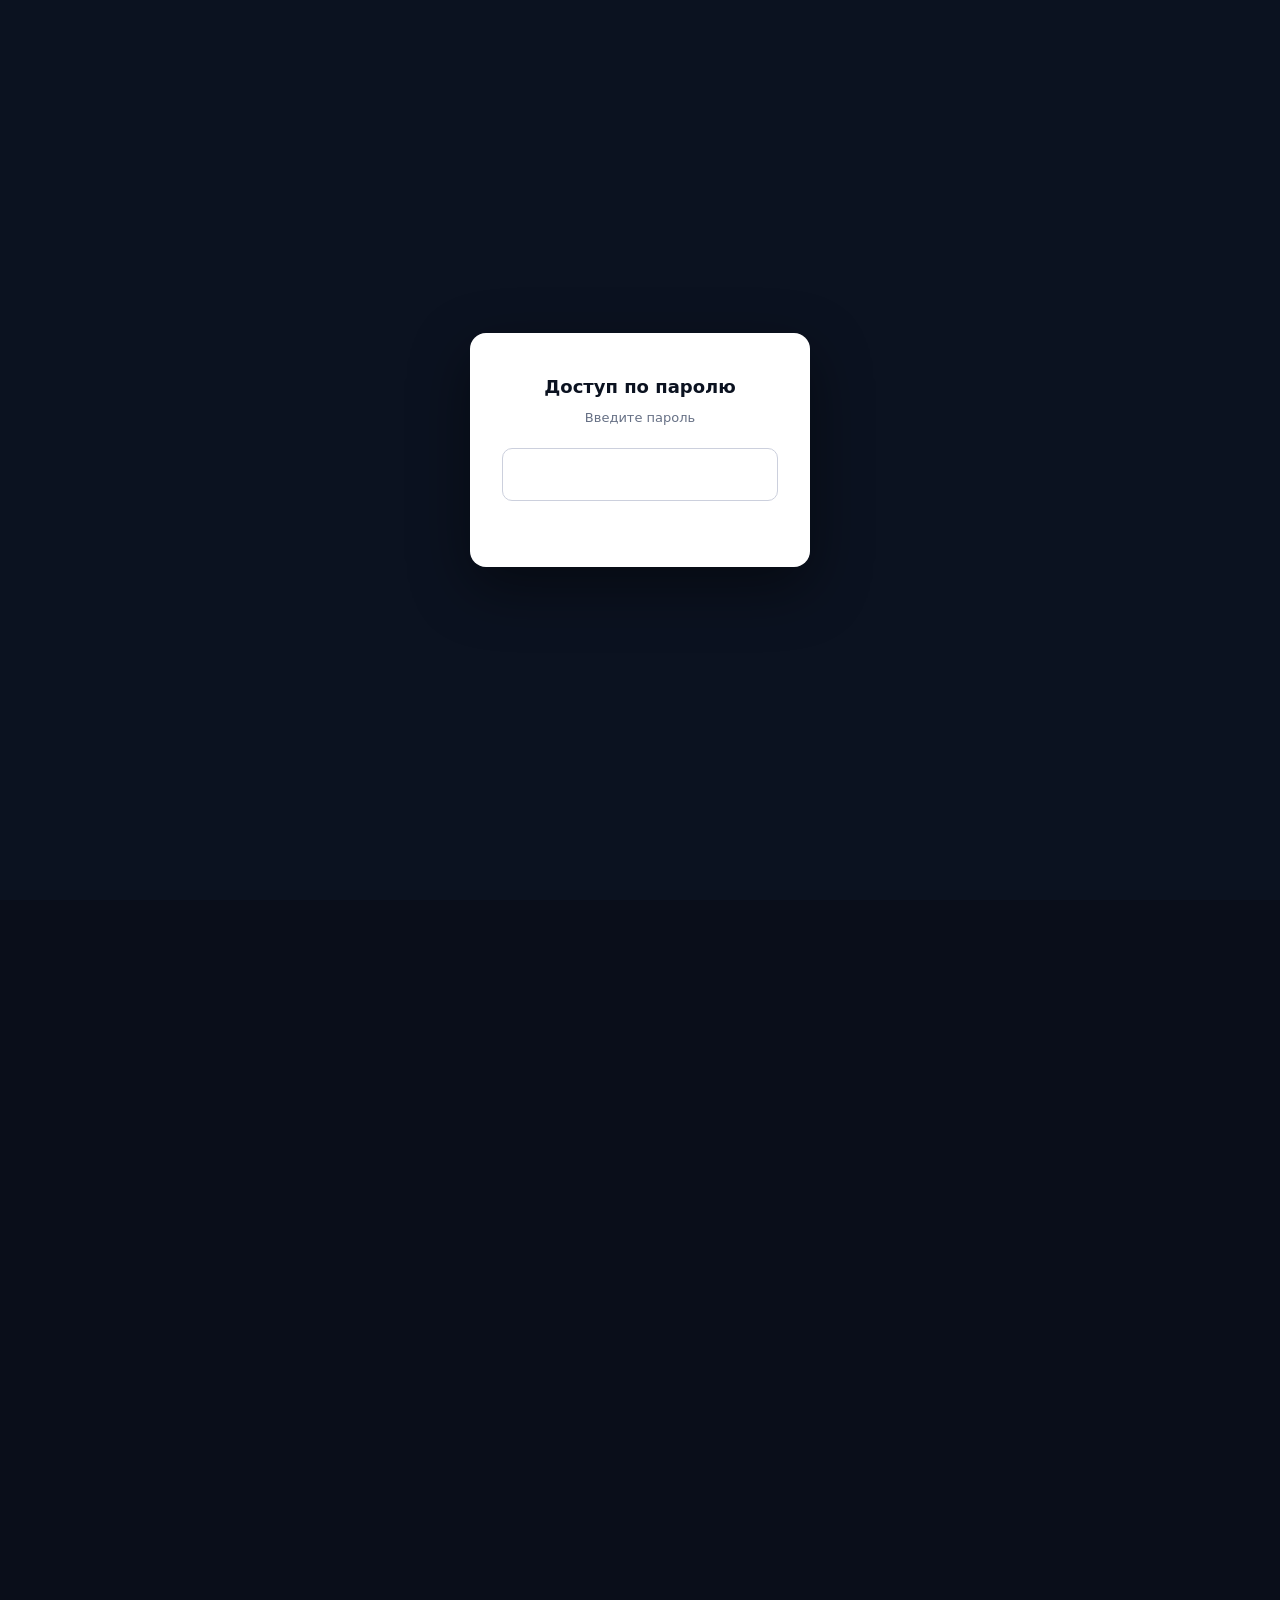
<file: index.html>
<!DOCTYPE html>
<html lang="ru" dir="ltr" data-theme="dark">
<head>
<script src="/gate.js"></script>
  <meta charset="UTF-8" />
  <meta name="viewport" content="width=device-width, initial-scale=1, viewport-fit=cover" />
  <meta name="theme-color" content="#0a0e1a" />
  <meta name="format-detection" content="telephone=no" />
  <title data-i18n="meta.title">Документарный хаб — ECG Reader</title>
  <meta name="description" data-i18n-attr="content:meta.desc" content="Документарный хаб ECG Reader: публичная библиотека плюс многоуровневый доступ для инвесторов, клиник, разработчиков и регуляторов." />
  <link rel="canonical" href="https://docs.ecg-reader.com/" />
  <meta name="robots" content="index, follow" />
  <meta name="author" content="ECG Reader / Center Group Company" />

  <!-- Open Graph -->
  <meta property="og:site_name" content="ECG Reader" />
  <meta property="og:title" content="Документарный хаб — ECG Reader" />
  <meta property="og:description" content="Публичная библиотека плюс многоуровневый доступ к документации ECG Reader." />
  <meta property="og:type" content="website" />
  <meta property="og:url" content="https://docs.ecg-reader.com/" />
  <meta property="og:image" content="https://docs.ecg-reader.com/og-image.png" />
  <meta property="og:image:width" content="1200" />
  <meta property="og:image:height" content="630" />
  <meta property="og:locale" content="ru_RU" />
  <meta property="og:locale:alternate" content="en_US" />
  <meta name="twitter:card" content="summary_large_image" />
  <meta name="twitter:image" content="https://docs.ecg-reader.com/og-image.png" />

  <link rel="icon" type="image/svg+xml" href="svg/favicon.svg" />
  <link rel="apple-touch-icon" href="svg/favicon.svg" />

  <link rel="preconnect" href="https://fonts.googleapis.com" />
  <link rel="preconnect" href="https://fonts.gstatic.com" crossorigin />
  <link href="https://fonts.googleapis.com/css2?family=Cormorant+Garamond:ital,wght@0,500;0,600;0,700;1,500;1,600&family=Inter:wght@400;500;600;700&family=JetBrains+Mono:wght@400;500;600&family=Cairo:wght@500;600;700&display=swap" rel="stylesheet" />

  <link rel="stylesheet" href="assets/styles.css" />
  <link rel="stylesheet" href="assets/hub.css" />
</head>
<body>

  <!-- ================== NAV ================== -->
  <header class="nav" role="banner">
    <div class="nav-inner">
      <a href="#top" class="nav-brand" aria-label="ECG Reader">
        <svg class="mark" viewBox="0 0 32 32" fill="none" stroke="currentColor" stroke-width="2" stroke-linecap="round" stroke-linejoin="round" aria-hidden="true">
          <path d="M2 16 L8 16 L11 8 L15 24 L18 12 L21 18 L24 16 L30 16" />
        </svg>
        <span>ECG Reader</span>
        <span class="tag">Docs</span>
      </a>

      <nav aria-label="Primary">
        <ul class="nav-links">
          <li><a href="public/about.html" data-i18n="nav.docs">Документация</a></li>
          <li><a href="#library"  data-i18n="nav.public">Публичная библиотека</a></li>
          <li><a href="#tiers"    data-i18n="nav.tiers">Уровни доступа</a></li>
          <li><a href="https://ecg-reader.com/" data-i18n="nav.site">Основной сайт</a></li>
        </ul>
      </nav>

      <div class="nav-tools">
        <div class="menu" id="theme-menu">
          <button class="menu-trigger" aria-haspopup="menu" aria-label="Theme">
            <svg viewBox="0 0 24 24" fill="none" stroke="currentColor" stroke-width="2" stroke-linecap="round" stroke-linejoin="round" aria-hidden="true">
              <circle cx="12" cy="12" r="4"/><path d="M12 2v2M12 20v2M4.93 4.93l1.41 1.41M17.66 17.66l1.41 1.41M2 12h2M20 12h2M6.34 17.66l-1.41 1.41M19.07 4.93l-1.41 1.41"/>
            </svg>
            <span id="theme-current">Dark</span>
          </button>
          <div class="menu-list" id="theme-list" role="menu"></div>
        </div>
        <div class="menu" id="lang-menu">
          <button class="menu-trigger" aria-haspopup="menu" aria-label="Language">
            <svg viewBox="0 0 24 24" fill="none" stroke="currentColor" stroke-width="2" stroke-linecap="round" stroke-linejoin="round" aria-hidden="true">
              <circle cx="12" cy="12" r="10"/><path d="M2 12h20M12 2a15 15 0 0 1 0 20M12 2a15 15 0 0 0 0 20"/>
            </svg>
            <span id="lang-current">RU</span>
          </button>
          <div class="menu-list" id="lang-list" role="menu"></div>
        </div>
      </div>
    </div>
  </header>

  <main id="top">

    <!-- ================== HERO ================== -->
    <section class="hub-hero">
      <div class="container">
        <span class="section-eyebrow" data-i18n="hero.kicker">Документарный хаб · docs.ecg-reader.com</span>
        <h1 data-i18n="hero.title">Единая точка доступа ко всей документации ECG Reader</h1>
        <p class="lead" data-i18n="hero.sub">Публичные материалы открыты для всех. Финансовая модель, интеграционные руководства, регуляторное досье и клинические отчёты — по уровням доступа под соответствующим NDA.</p>
        <div class="cta-row">
          <a href="#library" class="btn btn-primary" data-i18n="hero.cta_public">Открыть публичную библиотеку</a>
          <a href="#access" class="btn btn-ghost" data-i18n="hero.cta_request">Запросить доступ к закрытым разделам</a>
        </div>
      </div>
    </section>

    <svg class="ecg-divider" viewBox="0 0 1200 44" preserveAspectRatio="none" aria-hidden="true">
      <path d="M0 22 L420 22 L440 22 L452 6 L464 38 L478 2 L494 42 L506 22 L760 22 L780 22 L792 8 L804 36 L818 4 L834 40 L846 22 L1200 22" />
    </svg>

    <!-- ================== TIERS ================== -->
    <section class="section" id="tiers">
      <div class="container">
        <div class="section-head reveal">
          <span class="section-eyebrow">Access model</span>
          <h2 class="section-title" data-i18n="tiers.title">Пять уровней доступа</h2>
          <p class="section-lead" data-i18n="tiers.sub">Каждому типу контрагента — свой объём документации. Закрытые уровни открываются после подписания соответствующего соглашения о конфиденциальности.</p>
        </div>

        <div class="tier-grid">
          <!-- Public -->
          <article class="tier-card is-open reveal">
            <div class="tier-icon">
              <svg viewBox="0 0 24 24" fill="none" stroke="currentColor" stroke-width="2" stroke-linecap="round" stroke-linejoin="round"><circle cx="12" cy="12" r="10"/><path d="M2 12h20M12 2a15 15 0 0 1 0 20M12 2a15 15 0 0 0 0 20"/></svg>
            </div>
            <div class="tier-head">
              <span class="tier-name" data-i18n="tier.public.name">Публичный</span>
              <span class="tier-status open" data-i18n="tier.public.status">Открыт</span>
            </div>
            <p class="tier-desc" data-i18n="tier.public.desc">Миссия, обзор продукта, опубликованные клинические данные, регуляторный статус, пресс-материалы, Политика конфиденциальности и Условия.</p>
            <a class="tier-link" href="public/about.html" data-i18n="tier.public.open">Открыть раздел →</a>
          </article>

          <!-- Investor -->
          <article class="tier-card reveal delay-1">
            <div class="tier-icon">
              <svg viewBox="0 0 24 24" fill="none" stroke="currentColor" stroke-width="2" stroke-linecap="round" stroke-linejoin="round"><path d="M3 3v18h18"/><path d="M7 15l4-5 3 3 5-7"/></svg>
            </div>
            <div class="tier-head">
              <span class="tier-name" data-i18n="tier.investor.name">Инвесторский</span>
              <span class="tier-status gated" data-i18n="tier.investor.status">По NDA</span>
            </div>
            <p class="tier-desc" data-i18n="tier.investor.desc">Детальная финансовая модель, GTM-стратегия, воронка клиентов, cap table, метрики traction, стратегические партнёрства.</p>
          </article>

          <!-- Customer -->
          <article class="tier-card reveal delay-2">
            <div class="tier-icon">
              <svg viewBox="0 0 24 24" fill="none" stroke="currentColor" stroke-width="2" stroke-linecap="round" stroke-linejoin="round"><rect x="3" y="4" width="18" height="14" rx="2"/><path d="M3 9h18M8 18v2M16 18v2M7 21h10"/></svg>
            </div>
            <div class="tier-head">
              <span class="tier-name" data-i18n="tier.customer.name">Клиентский</span>
              <span class="tier-status gated" data-i18n="tier.customer.status">По договору</span>
            </div>
            <p class="tier-desc" data-i18n="tier.customer.desc">API-документация, руководства по интеграции (HL7 / FHIR / DICOM / ЕГИСЗ), материалы обучения, release notes, страница статуса.</p>
          </article>

          <!-- Developer -->
          <article class="tier-card reveal delay-1">
            <div class="tier-icon">
              <svg viewBox="0 0 24 24" fill="none" stroke="currentColor" stroke-width="2" stroke-linecap="round" stroke-linejoin="round"><path d="M8 6l-6 6 6 6M16 6l6 6-6 6M13 4l-2 16"/></svg>
            </div>
            <div class="tier-head">
              <span class="tier-name" data-i18n="tier.developer.name">Разработчик</span>
              <span class="tier-status gated" data-i18n="tier.developer.status">Регистрация</span>
            </div>
            <p class="tier-desc" data-i18n="tier.developer.desc">SDK, API Reference, примеры кода, Postman-коллекции, changelog, sandbox-окружение.</p>
          </article>

          <!-- Regulator -->
          <article class="tier-card reveal delay-2">
            <div class="tier-icon">
              <svg viewBox="0 0 24 24" fill="none" stroke="currentColor" stroke-width="2" stroke-linecap="round" stroke-linejoin="round"><path d="M12 3l8 4v5c0 5-3.5 8-8 9-4.5-1-8-4-8-9V7z"/><path d="M9 12l2 2 4-4"/></svg>
            </div>
            <div class="tier-head">
              <span class="tier-name" data-i18n="tier.regulator.name">Регулятор / Партнёр</span>
              <span class="tier-status gated" data-i18n="tier.regulator.status">По NDA</span>
            </div>
            <p class="tier-desc" data-i18n="tier.regulator.desc">Полное регуляторное досье, технические спецификации, отчёты клинической валидации, файл управления рисками.</p>
          </article>
        </div>
      </div>
    </section>

    <!-- ================== PUBLIC LIBRARY ================== -->
    <section class="section compact" id="library">
      <div class="container">
        <div class="section-head reveal">
          <span class="section-eyebrow">Open access</span>
          <h2 class="section-title" data-i18n="lib.title">Публичная библиотека</h2>
          <p class="section-lead" data-i18n="lib.sub">Открытые материалы — без регистрации и форм. Документы открываются в новой вкладке.</p>
        </div>

        <div class="lib-grid">
          <article class="doc-card reveal">
            <span class="doc-kind">Deck</span>
            <h3 data-i18n="lib.pitch.t">Pitch Deck</h3>
            <p data-i18n="lib.pitch.d">Инвестиционная презентация: проблема, решение, рынок, продукт, бизнес-модель, команда, ask.</p>
            <div class="doc-links"><a class="doc-open" href="https://ecg-reader.com/docs/ECG-Reader_Pitch_Deck.html" target="_blank" rel="noopener" data-i18n="lib.open">Открыть →</a><a class="doc-open pdf" href="https://ecg-reader.com/docs/ECG-Reader_Pitch_Deck.pdf" target="_blank" rel="noopener">PDF ↓</a></div>
          </article>

          <article class="doc-card reveal delay-1">
            <span class="doc-kind">Summary</span>
            <h3 data-i18n="lib.onepager.t">One-Pager</h3>
            <p data-i18n="lib.onepager.d">Сводка проекта на одну страницу для холодных контактов.</p>
            <div class="doc-links"><a class="doc-open" href="https://ecg-reader.com/docs/ECG-Reader_OnePager.html" target="_blank" rel="noopener" data-i18n="lib.open">Открыть →</a><a class="doc-open pdf" href="https://ecg-reader.com/docs/ECG-Reader_OnePager.pdf" target="_blank" rel="noopener">PDF ↓</a></div>
          </article>

          <article class="doc-card reveal delay-2">
            <span class="doc-kind">Technical</span>
            <h3 data-i18n="lib.whitepaper.t">White Paper</h3>
            <p data-i18n="lib.whitepaper.d">Архитектура двойного AI-консенсуса и rule-engine безопасности.</p>
            <div class="doc-links"><a class="doc-open" href="https://ecg-reader.com/docs/whitepaper.html" target="_blank" rel="noopener" data-i18n="lib.open">Открыть →</a><a class="doc-open pdf" href="https://ecg-reader.com/docs/ECG-Reader_Whitepaper.pdf" target="_blank" rel="noopener">PDF ↓</a></div>
          </article>

          <article class="doc-card reveal">
            <span class="doc-kind">Clinical</span>
            <h3 data-i18n="lib.evidence.t">Клиническая доказательная база</h3>
            <p data-i18n="lib.evidence.d">Целевые метрики DECIDE-AI, корпуса данных, публикации о врачебных ошибках.</p>
            <div class="doc-links"><a class="doc-open" href="https://ecg-reader.com/docs/clinical-evidence.html" target="_blank" rel="noopener" data-i18n="lib.open">Открыть →</a><a class="doc-open pdf" href="https://ecg-reader.com/docs/ECG-Reader_Clinical-Evidence.pdf" target="_blank" rel="noopener">PDF ↓</a></div>
          </article>

          <article class="doc-card reveal delay-1">
            <span class="doc-kind">Legal</span>
            <h3 data-i18n="lib.privacy.t">Политика конфиденциальности</h3>
            <p data-i18n="lib.privacy.d">Обработка ПДн: 152-ФЗ + 242-ФЗ + 323-ФЗ + GDPR + HIPAA.</p>
            <a class="doc-open" href="https://ecg-reader.com/privacy.html" target="_blank" rel="noopener" data-i18n="lib.open">Открыть →</a>
          </article>

          <article class="doc-card reveal delay-2">
            <span class="doc-kind">Legal</span>
            <h3 data-i18n="lib.terms.t">Условия использования</h3>
            <p data-i18n="lib.terms.d">Условия для CDS / SaMD Class 2б.</p>
            <a class="doc-open" href="https://ecg-reader.com/terms.html" target="_blank" rel="noopener" data-i18n="lib.open">Открыть →</a>
          </article>

          <article class="doc-card reveal">
            <span class="doc-kind">Legal</span>
            <h3 data-i18n="lib.disclosure.t">Раскрытие информации</h3>
            <p data-i18n="lib.disclosure.d">Назначение сервиса, ограничения, статус как ПО клинической поддержки.</p>
            <a class="doc-open" href="https://ecg-reader.com/disclosure.html" target="_blank" rel="noopener" data-i18n="lib.open">Открыть →</a>
          </article>
        </div>
      </div>
    </section>

    <!-- ================== ACCESS BAND ================== -->
    <section class="section compact" id="access">
      <div class="container">
        <div class="access-band reveal">
          <h2 data-i18n="access.title">Доступ к закрытым разделам</h2>
          <p data-i18n="access.sub">Закрытые уровни предоставляются индивидуально после подписания соглашения о конфиденциальности. Напишите нам, указав тип доступа (инвестор / клиника / разработчик / регулятор).</p>
          <a class="btn btn-primary" href="mailto:aslankaa@yandex.ru?subject=ECG%20Reader%20—%20запрос%20доступа%20к%20документарному%20хабу" data-i18n="access.email">Запросить по email</a>
          <p class="access-note" data-i18n="access.note">Сервис не предназначен для постановки диагноза без участия врача. Это программное средство клинической поддержки принятия решений (CDS / SaMD), а не автономный диагност.</p>
        </div>
      </div>
    </section>

  </main>

  <!-- ================== FOOTER ================== -->
  <footer class="hub-footer">
    <div class="container">
      <div class="foot-brand">
        <svg class="mark" viewBox="0 0 32 32" fill="none" stroke="currentColor" stroke-width="2" stroke-linecap="round" stroke-linejoin="round" aria-hidden="true">
          <path d="M2 16 L8 16 L11 8 L15 24 L18 12 L21 18 L24 16 L30 16" />
        </svg>
        <span>ECG Reader</span>
      </div>
      <p class="foot-tag" data-i18n="foot.tagline">Клинический сервис AI-ассистированной интерпретации ЭКГ</p>
      <p class="foot-meta" data-i18n="foot.legal">323-ФЗ ст. 36.2 · Приказ 965н · 152-ФЗ резидентность данных в РФ</p>
      <p class="foot-owner" data-i18n="foot.owner">Center Group Company · Кагиров Абдул-Хаким Ахмадович</p>
    </div>
  </footer>

  <!-- ================== LEGAL BAR ================== -->
  <div class="legal-bar" id="legal-bar" role="note">
    <span class="txt" data-i18n="legal.text">Информационный ресурс. ECG Reader — программное средство клинической поддержки принятия решений (CDS / SaMD), не заменяет очную консультацию врача. На сайте нет форм сбора персональных данных, cookie и аналитики (152-ФЗ).</span>
    <button class="btn btn-primary btn-sm" data-act="ok" data-i18n="legal.ok">Понятно</button>
  </div>

  <script src="assets/i18n.js"></script>
  <script src="assets/app.js"></script>
</body>
</html>
</file>
<file: assets/styles.css>
/* =========================================================
   KARDIOSPEC — premium landing design system
   3 темы (Dark / Light / Sepia) · 4 языка (RU/EN/ZH/AR + RTL)
   ========================================================= */

/* ---------- Tokens · base ---------- */
:root {
  /* типографика */
  --font-display: "Cormorant Garamond", "PT Serif", Georgia, serif;
  --font-sans: "Inter", -apple-system, BlinkMacSystemFont, "Segoe UI",
               "Helvetica Neue", Arial, sans-serif;
  --font-mono: "JetBrains Mono", "SF Mono", Menlo, Consolas, monospace;

  /* спейсинг */
  --sp-1: 4px;
  --sp-2: 8px;
  --sp-3: 12px;
  --sp-4: 16px;
  --sp-5: 24px;
  --sp-6: 32px;
  --sp-7: 48px;
  --sp-8: 64px;
  --sp-9: 96px;
  --sp-10: 128px;

  /* радиусы */
  --r-sm: 8px;
  --r-md: 12px;
  --r-lg: 16px;
  --r-xl: 24px;
  --r-2xl: 32px;

  /* кривые */
  --ease: cubic-bezier(0.4, 0, 0.2, 1);
  --ease-out: cubic-bezier(0.16, 1, 0.3, 1);

  /* layout */
  --container: 1240px;
  --nav-h: 72px;
}

/* ---------- Темы ---------- */

/* Dark (default · клинический премиум) */
:root,
[data-theme="dark"] {
  --bg:           #0a0e1a;
  --bg-elev:      #111827;
  --bg-elev-2:    #1a2235;
  --bg-glass:     rgba(17, 24, 39, 0.72);
  --bg-overlay:   rgba(10, 14, 26, 0.92);

  --text:         #e6e9ef;
  --text-dim:     #9ca3af;
  --text-muted:   #6b7280;

  --border:       rgba(255, 255, 255, 0.08);
  --border-strong:rgba(255, 255, 255, 0.16);

  --accent:       #00d4ff;
  --accent-soft:  rgba(0, 212, 255, 0.12);
  --accent-h:     #4ae3ff;

  --signal-red:   #ff3b6b;
  --signal-amber: #ffc857;
  --signal-green: #2dd4a0;

  --shadow-sm: 0 2px 8px rgba(0,0,0,0.25);
  --shadow-md: 0 8px 24px rgba(0,0,0,0.35);
  --shadow-lg: 0 24px 64px rgba(0,0,0,0.5);

  --logo-filter: none;
}

[data-theme="light"] {
  --bg:           #f7f8fb;
  --bg-elev:      #ffffff;
  --bg-elev-2:    #eef2f7;
  --bg-glass:     rgba(255, 255, 255, 0.82);
  --bg-overlay:   rgba(247, 248, 251, 0.94);

  --text:         #0f172a;
  --text-dim:     #475569;
  --text-muted:   #64748b;

  --border:       rgba(15, 23, 42, 0.08);
  --border-strong:rgba(15, 23, 42, 0.18);

  --accent:       #0070b8;
  --accent-soft:  rgba(0, 112, 184, 0.10);
  --accent-h:     #0086d9;

  --signal-red:   #d8265b;
  --signal-amber: #c47900;
  --signal-green: #058a5d;

  --shadow-sm: 0 1px 4px rgba(15, 23, 42, 0.06);
  --shadow-md: 0 8px 24px rgba(15, 23, 42, 0.08);
  --shadow-lg: 0 24px 64px rgba(15, 23, 42, 0.12);

  --logo-filter: invert(1);
}

[data-theme="sepia"] {
  --bg:           #f4ecd9;
  --bg-elev:      #fbf5e6;
  --bg-elev-2:    #ead9b8;
  --bg-glass:     rgba(251, 245, 230, 0.85);
  --bg-overlay:   rgba(244, 236, 217, 0.94);

  --text:         #3b2c1a;
  --text-dim:     #6b5638;
  --text-muted:   #8a7250;

  --border:       rgba(59, 44, 26, 0.12);
  --border-strong:rgba(59, 44, 26, 0.22);

  --accent:       #8b5a2b;
  --accent-soft:  rgba(139, 90, 43, 0.10);
  --accent-h:     #a36c34;

  --signal-red:   #a8324d;
  --signal-amber: #a86800;
  --signal-green: #2e6b3f;

  --shadow-sm: 0 1px 4px rgba(59, 44, 26, 0.08);
  --shadow-md: 0 8px 24px rgba(59, 44, 26, 0.12);
  --shadow-lg: 0 24px 64px rgba(59, 44, 26, 0.16);

  --logo-filter: sepia(0.3) saturate(1.2);
}

/* ---------- Reset / база ---------- */

*, *::before, *::after { box-sizing: border-box; margin: 0; padding: 0; }
html { scroll-behavior: smooth; -webkit-text-size-adjust: 100%; }
body {
  font-family: var(--font-sans);
  background: var(--bg);
  color: var(--text);
  line-height: 1.6;
  font-size: 17px;
  font-feature-settings: "ss01", "cv11", "kern";
  -webkit-font-smoothing: antialiased;
  -moz-osx-font-smoothing: grayscale;
  transition: background 0.4s var(--ease), color 0.4s var(--ease);
  overflow-x: hidden;
}

img, svg { display: block; max-width: 100%; }
a { color: inherit; text-decoration: none; transition: color 0.2s var(--ease); }
a:hover { color: var(--accent); }
button { font: inherit; cursor: pointer; background: none; border: 0; color: inherit; }

[dir="rtl"] body { font-family: "Cairo", var(--font-sans); }
[dir="rtl"] h1, [dir="rtl"] h2, [dir="rtl"] h3 { font-family: "Cairo", var(--font-display); }

/* ---------- Layout ---------- */

.container {
  width: 100%;
  max-width: var(--container);
  margin: 0 auto;
  padding: 0 var(--sp-5);
}

section.section {
  padding: var(--sp-10) 0;
  position: relative;
}
section.section.compact { padding: var(--sp-9) 0; }

.section-head { margin-bottom: var(--sp-8); max-width: 880px; }
.section-eyebrow {
  display: inline-block;
  font-family: var(--font-mono);
  font-size: 12px;
  letter-spacing: 0.18em;
  text-transform: uppercase;
  color: var(--accent);
  margin-bottom: var(--sp-3);
  font-weight: 500;
}
.section-title {
  font-family: var(--font-display);
  font-weight: 600;
  font-size: clamp(36px, 5vw, 56px);
  letter-spacing: -0.015em;
  line-height: 1.05;
  color: var(--text);
  margin-bottom: var(--sp-4);
}
.section-title em { font-style: italic; color: var(--accent); }
.section-lead {
  font-size: 19px;
  color: var(--text-dim);
  max-width: 720px;
  line-height: 1.6;
}

/* ---------- NAV ---------- */

.nav {
  position: fixed;
  top: 0; left: 0; right: 0;
  height: var(--nav-h);
  background: var(--bg-overlay);
  backdrop-filter: blur(16px) saturate(140%);
  -webkit-backdrop-filter: blur(16px) saturate(140%);
  border-bottom: 1px solid var(--border);
  z-index: 100;
  transition: background 0.3s var(--ease);
}
.nav-inner {
  height: 100%;
  max-width: var(--container);
  margin: 0 auto;
  padding: 0 var(--sp-5);
  display: flex;
  align-items: center;
  gap: var(--sp-6);
}
.nav-brand {
  display: flex;
  align-items: center;
  gap: var(--sp-3);
  font-family: var(--font-display);
  font-weight: 600;
  font-size: 22px;
  letter-spacing: -0.02em;
  color: var(--text);
}
.nav-brand .mark {
  width: 28px; height: 28px;
  color: var(--accent);
}
.nav-brand .tag {
  font-family: var(--font-mono);
  font-size: 10px;
  color: var(--text-muted);
  letter-spacing: 0.16em;
  text-transform: uppercase;
  padding: 3px 8px;
  border: 1px solid var(--border);
  border-radius: 99px;
}
.nav-links {
  display: flex;
  align-items: center;
  gap: var(--sp-5);
  margin-left: auto;
  list-style: none;
}
.nav-links a {
  font-size: 14px;
  color: var(--text-dim);
  font-weight: 500;
  padding: 6px 2px;
  border-bottom: 1px solid transparent;
}
.nav-links a:hover { color: var(--text); border-color: var(--accent); }

.nav-tools {
  display: flex;
  align-items: center;
  gap: var(--sp-2);
}

/* ---------- Кнопки ---------- */

.btn {
  display: inline-flex;
  align-items: center;
  gap: var(--sp-2);
  padding: 12px 22px;
  border-radius: var(--r-md);
  font-weight: 600;
  font-size: 15px;
  letter-spacing: 0.005em;
  transition: all 0.25s var(--ease);
  border: 1px solid transparent;
  white-space: nowrap;
  cursor: pointer;
}
.btn-primary {
  background: var(--accent);
  color: #001520;
  box-shadow: 0 6px 24px rgba(0,212,255,0.25);
}
.btn-primary:hover { background: var(--accent-h); transform: translateY(-1px); color: #001520; }
[data-theme="light"] .btn-primary { color: #ffffff; box-shadow: 0 6px 24px rgba(0,112,184,0.25); }
[data-theme="light"] .btn-primary:hover { color: #ffffff; }
[data-theme="sepia"] .btn-primary { color: #fdf6e3; box-shadow: 0 6px 24px rgba(139,90,43,0.25); }
[data-theme="sepia"] .btn-primary:hover { color: #fdf6e3; }

.btn-ghost {
  background: transparent;
  color: var(--text);
  border-color: var(--border-strong);
}
.btn-ghost:hover { border-color: var(--accent); color: var(--accent); }

.btn-sm { padding: 8px 14px; font-size: 13px; }
.btn-icon {
  width: 36px; height: 36px;
  display: inline-flex; align-items: center; justify-content: center;
  border-radius: var(--r-sm);
  border: 1px solid var(--border);
  color: var(--text-dim);
}
.btn-icon:hover { color: var(--accent); border-color: var(--accent); }
.btn-icon svg { width: 16px; height: 16px; }

/* dropdown (lang + theme) */
.menu {
  position: relative;
}
.menu-trigger {
  display: inline-flex;
  align-items: center;
  gap: 6px;
  padding: 7px 12px;
  border: 1px solid var(--border);
  border-radius: var(--r-sm);
  font-family: var(--font-mono);
  font-size: 12px;
  letter-spacing: 0.08em;
  color: var(--text-dim);
  text-transform: uppercase;
}
.menu-trigger:hover { color: var(--accent); border-color: var(--accent); }
.menu-trigger svg { width: 12px; height: 12px; }
.menu-list {
  position: absolute;
  top: calc(100% + 8px);
  right: 0;
  background: var(--bg-elev);
  border: 1px solid var(--border);
  border-radius: var(--r-md);
  box-shadow: var(--shadow-md);
  min-width: 160px;
  padding: 6px;
  opacity: 0;
  visibility: hidden;
  transform: translateY(-4px);
  transition: all 0.2s var(--ease);
  z-index: 200;
}
.menu.open .menu-list { opacity: 1; visibility: visible; transform: translateY(0); }
.menu-list button {
  display: flex;
  align-items: center;
  justify-content: space-between;
  width: 100%;
  padding: 9px 12px;
  border-radius: var(--r-sm);
  font-size: 14px;
  color: var(--text);
  text-align: start;
}
.menu-list button:hover { background: var(--accent-soft); color: var(--accent); }
.menu-list button.active { color: var(--accent); }
.menu-list button.active::after { content: "✓"; margin-inline-start: auto; }
.menu-list button .code {
  font-family: var(--font-mono);
  font-size: 10px;
  letter-spacing: 0.12em;
  color: var(--text-muted);
  background: var(--bg-elev-2);
  padding: 2px 7px;
  border-radius: 99px;
  margin-inline-start: 8px;
}

/* ---------- HERO ---------- */

.hero {
  position: relative;
  padding: calc(var(--nav-h) + var(--sp-10)) 0 var(--sp-10);
  overflow: hidden;
  isolation: isolate;
}
.hero::before {
  content: "";
  position: absolute;
  inset: 0;
  background:
    radial-gradient(ellipse 80% 60% at 80% 10%, var(--accent-soft) 0%, transparent 60%),
    radial-gradient(ellipse 60% 40% at 10% 90%, rgba(45,212,160,0.06) 0%, transparent 60%);
  z-index: -1;
}
.hero-grid {
  display: grid;
  grid-template-columns: 1.2fr 1fr;
  gap: var(--sp-8);
  align-items: center;
}
.hero-tag {
  display: inline-flex;
  align-items: center;
  gap: var(--sp-2);
  padding: 7px 14px;
  border: 1px solid var(--border-strong);
  border-radius: 99px;
  font-family: var(--font-mono);
  font-size: 12px;
  letter-spacing: 0.12em;
  text-transform: uppercase;
  color: var(--text-dim);
  margin-bottom: var(--sp-5);
}
.hero-tag .dot {
  width: 7px; height: 7px;
  background: var(--signal-green);
  border-radius: 50%;
  box-shadow: 0 0 12px var(--signal-green);
  animation: pulse 2.2s var(--ease) infinite;
}
@keyframes pulse {
  0%, 100% { opacity: 1; transform: scale(1); }
  50%      { opacity: 0.5; transform: scale(1.25); }
}

.hero-title {
  font-family: var(--font-display);
  font-weight: 600;
  font-size: clamp(44px, 6.5vw, 84px);
  letter-spacing: -0.025em;
  line-height: 1.02;
  margin-bottom: var(--sp-5);
}
.hero-title em { font-style: italic; color: var(--accent); }
.hero-lead {
  font-size: clamp(18px, 2vw, 22px);
  color: var(--text-dim);
  line-height: 1.5;
  margin-bottom: var(--sp-7);
  max-width: 580px;
}
.hero-cta { display: flex; gap: var(--sp-3); flex-wrap: wrap; }

.hero-visual {
  position: relative;
  aspect-ratio: 1 / 1;
  display: flex;
  align-items: center;
  justify-content: center;
}
.hero-visual-bg {
  position: absolute;
  inset: 0;
  background: radial-gradient(circle at 50% 50%, var(--accent-soft) 0%, transparent 70%);
  border-radius: 50%;
  filter: blur(40px);
  z-index: -1;
}
.ecg-wave {
  width: 100%;
  max-width: 520px;
  height: auto;
  filter: drop-shadow(0 0 24px rgba(0,212,255,0.35));
}
.ecg-wave path.trace {
  stroke: var(--accent);
  stroke-width: 2.4;
  fill: none;
  stroke-linecap: round;
  stroke-linejoin: round;
  stroke-dasharray: 1400;
  stroke-dashoffset: 1400;
  animation: trace-in 3.2s var(--ease-out) 0.4s forwards,
             trace-loop 6s linear 3.6s infinite;
}
@keyframes trace-in {
  to { stroke-dashoffset: 0; }
}
@keyframes trace-loop {
  0%   { filter: drop-shadow(0 0 8px rgba(0,212,255,0.4)); }
  50%  { filter: drop-shadow(0 0 24px rgba(0,212,255,0.7)); }
  100% { filter: drop-shadow(0 0 8px rgba(0,212,255,0.4)); }
}

.hero-stats {
  margin-top: var(--sp-9);
  display: grid;
  grid-template-columns: repeat(4, 1fr);
  gap: var(--sp-5);
  border-top: 1px solid var(--border);
  padding-top: var(--sp-7);
}
.hero-stat .val {
  font-family: var(--font-display);
  font-weight: 600;
  font-size: clamp(28px, 3.5vw, 44px);
  color: var(--text);
  letter-spacing: -0.02em;
  line-height: 1.1;
  margin-bottom: 4px;
}
.hero-stat .val em { color: var(--accent); font-style: normal; }
.hero-stat .lbl {
  font-family: var(--font-mono);
  font-size: 11px;
  letter-spacing: 0.14em;
  color: var(--text-muted);
  text-transform: uppercase;
}

/* ---------- CARDS / GRIDS ---------- */

.grid-2 { display: grid; grid-template-columns: repeat(2, 1fr); gap: var(--sp-5); }
.grid-3 { display: grid; grid-template-columns: repeat(3, 1fr); gap: var(--sp-5); }
.grid-4 { display: grid; grid-template-columns: repeat(4, 1fr); gap: var(--sp-4); }

.card {
  background: var(--bg-elev);
  border: 1px solid var(--border);
  border-radius: var(--r-lg);
  padding: var(--sp-6);
  transition: transform 0.3s var(--ease), border-color 0.3s var(--ease),
              box-shadow 0.3s var(--ease);
  position: relative;
  overflow: hidden;
}
.card:hover { transform: translateY(-3px); border-color: var(--border-strong); box-shadow: var(--shadow-md); }
.card.accent { border-color: var(--accent-soft); }
.card.accent:hover { border-color: var(--accent); }

.card-icon {
  width: 44px; height: 44px;
  display: flex; align-items: center; justify-content: center;
  border-radius: var(--r-sm);
  background: var(--accent-soft);
  color: var(--accent);
  margin-bottom: var(--sp-4);
}
.card-icon svg { width: 22px; height: 22px; }

.card h3 {
  font-family: var(--font-display);
  font-size: 24px;
  font-weight: 600;
  letter-spacing: -0.01em;
  color: var(--text);
  margin-bottom: var(--sp-2);
}
.card h4 {
  font-size: 13px;
  font-weight: 600;
  font-family: var(--font-mono);
  letter-spacing: 0.1em;
  text-transform: uppercase;
  color: var(--accent);
  margin-bottom: var(--sp-3);
}
.card p { color: var(--text-dim); font-size: 15px; line-height: 1.55; }

/* Stat card */
.stat-card {
  background: var(--bg-elev);
  border: 1px solid var(--border);
  border-radius: var(--r-lg);
  padding: var(--sp-6);
  transition: all 0.3s var(--ease);
}
.stat-card:hover { transform: translateY(-2px); border-color: var(--accent); }
.stat-card .stat-val {
  font-family: var(--font-display);
  font-weight: 600;
  font-size: 48px;
  letter-spacing: -0.025em;
  line-height: 1;
  color: var(--accent);
  margin-bottom: var(--sp-3);
}
.stat-card .stat-label {
  font-family: var(--font-mono);
  font-size: 11px;
  letter-spacing: 0.14em;
  text-transform: uppercase;
  color: var(--text-muted);
  margin-bottom: var(--sp-3);
}
.stat-card .stat-note { font-size: 14px; color: var(--text-dim); line-height: 1.5; }

.stat-card.red .stat-val { color: var(--signal-red); }
.stat-card.green .stat-val { color: var(--signal-green); }
.stat-card.amber .stat-val { color: var(--signal-amber); }

/* ---------- Feature list ---------- */
.feature-list { list-style: none; }
.feature-list li {
  padding: 14px 0 14px 30px;
  position: relative;
  border-bottom: 1px solid var(--border);
  font-size: 16px;
  color: var(--text);
}
.feature-list li:last-child { border-bottom: none; }
.feature-list li::before {
  content: "";
  position: absolute;
  inset-inline-start: 0;
  top: 22px;
  width: 14px; height: 2px;
  background: var(--accent);
  border-radius: 99px;
}
.feature-list li strong { color: var(--accent); font-weight: 600; }
[dir="rtl"] .feature-list li { padding: 14px 30px 14px 0; }

/* ---------- Flow diagram (dual-AI) ---------- */
.flow {
  display: grid;
  grid-template-columns: 1fr auto 1fr;
  gap: var(--sp-5);
  margin: var(--sp-7) 0;
  align-items: stretch;
}
.flow-engine {
  border: 1px solid var(--border-strong);
  border-radius: var(--r-lg);
  padding: var(--sp-5) var(--sp-6);
  background: var(--bg-elev);
  text-align: center;
}
.flow-engine.engine-a { border-color: var(--signal-green); }
.flow-engine.engine-b { border-color: var(--signal-red); }
.flow-engine .label {
  font-family: var(--font-mono);
  font-size: 11px;
  letter-spacing: 0.14em;
  text-transform: uppercase;
  color: var(--text-muted);
  margin-bottom: var(--sp-2);
}
.flow-engine .name {
  font-family: var(--font-display);
  font-size: 22px;
  font-weight: 600;
  color: var(--text);
  margin-bottom: var(--sp-2);
}
.flow-engine .desc { font-size: 14px; color: var(--text-dim); }
.flow-mid {
  align-self: center;
  display: flex;
  flex-direction: column;
  align-items: center;
  gap: var(--sp-3);
}
.flow-mid .consensus {
  width: 100px; height: 100px;
  border-radius: 50%;
  background: radial-gradient(circle, var(--accent-soft) 0%, transparent 70%);
  display: flex;
  align-items: center;
  justify-content: center;
  border: 2px solid var(--accent);
  color: var(--accent);
  font-family: var(--font-display);
  font-size: 16px;
  font-weight: 600;
  text-align: center;
  line-height: 1.1;
  position: relative;
}
.flow-mid .consensus::before,
.flow-mid .consensus::after {
  content: "";
  position: absolute;
  top: 50%;
  width: 24px;
  height: 1px;
  background: var(--accent);
}
.flow-mid .consensus::before { left: -28px; }
.flow-mid .consensus::after { right: -28px; }

.verdicts { display: grid; grid-template-columns: repeat(3, 1fr); gap: var(--sp-4); margin-top: var(--sp-6); }
.verdict {
  padding: var(--sp-5);
  border-radius: var(--r-md);
  background: var(--bg-elev);
  border: 1px solid var(--border);
}
.verdict-badge {
  display: inline-block;
  padding: 4px 10px;
  border-radius: 99px;
  font-family: var(--font-mono);
  font-size: 11px;
  font-weight: 600;
  letter-spacing: 0.14em;
  text-transform: uppercase;
  margin-bottom: var(--sp-3);
}
.verdict-badge.consensus { background: rgba(45,212,160,0.12); color: var(--signal-green); border: 1px solid var(--signal-green); }
.verdict-badge.caution   { background: rgba(255,200,87,0.12); color: var(--signal-amber); border: 1px solid var(--signal-amber); }
.verdict-badge.alert     { background: rgba(255,59,107,0.12); color: var(--signal-red); border: 1px solid var(--signal-red); }
.verdict h4 {
  font-family: var(--font-display);
  font-size: 20px;
  font-weight: 600;
  color: var(--text);
  margin-bottom: var(--sp-2);
}
.verdict p { color: var(--text-dim); font-size: 14px; line-height: 1.5; }

/* ---------- Evidence row ---------- */
.evidence-row {
  display: grid;
  grid-template-columns: repeat(3, 1fr);
  gap: var(--sp-5);
  margin-top: var(--sp-7);
  padding: var(--sp-6);
  background: linear-gradient(135deg, var(--accent-soft), transparent);
  border: 1px solid var(--border);
  border-radius: var(--r-lg);
}
.evidence-row .ev .val {
  font-family: var(--font-display);
  font-weight: 600;
  font-size: 44px;
  color: var(--accent);
  letter-spacing: -0.02em;
  line-height: 1;
  margin-bottom: var(--sp-2);
}
.evidence-row .ev .lbl {
  font-family: var(--font-mono);
  font-size: 11px;
  letter-spacing: 0.14em;
  text-transform: uppercase;
  color: var(--text-muted);
}

/* ---------- Tables ---------- */
.table-wrap { overflow-x: auto; border: 1px solid var(--border); border-radius: var(--r-md); }
table.metric {
  width: 100%;
  border-collapse: collapse;
  background: var(--bg-elev);
}
table.metric th, table.metric td {
  padding: 14px 18px;
  text-align: start;
  font-size: 15px;
  border-bottom: 1px solid var(--border);
}
table.metric tr:last-child td { border-bottom: 0; }
table.metric th {
  background: var(--bg-elev-2);
  font-family: var(--font-mono);
  font-weight: 600;
  font-size: 12px;
  letter-spacing: 0.12em;
  text-transform: uppercase;
  color: var(--accent);
}
table.metric td.good { color: var(--signal-green); font-weight: 600; }
table.metric td.warn { color: var(--signal-red); font-weight: 600; }
table.metric td.partial { color: var(--signal-amber); font-weight: 600; }
table.metric .self { background: var(--accent-soft); font-weight: 600; }

/* ---------- Pricing ---------- */
.pricing { display: grid; grid-template-columns: repeat(4, 1fr); gap: var(--sp-4); }
.tier {
  padding: var(--sp-6);
  border-radius: var(--r-lg);
  border: 1px solid var(--border);
  background: var(--bg-elev);
  transition: all 0.3s var(--ease);
}
.tier:hover { transform: translateY(-2px); border-color: var(--accent); }
.tier.featured { border-color: var(--accent); background: linear-gradient(180deg, var(--accent-soft), var(--bg-elev) 60%); }
.tier .name {
  font-family: var(--font-mono);
  font-size: 12px;
  letter-spacing: 0.14em;
  text-transform: uppercase;
  color: var(--text-muted);
  margin-bottom: var(--sp-3);
}
.tier .price {
  font-family: var(--font-display);
  font-weight: 600;
  font-size: 42px;
  color: var(--text);
  letter-spacing: -0.02em;
  line-height: 1;
}
.tier .price .unit { font-size: 14px; color: var(--text-dim); font-family: var(--font-sans); }
.tier .vol { font-size: 14px; color: var(--text-dim); margin-top: var(--sp-2); }

/* ---------- Roadmap ---------- */
.roadmap { display: grid; grid-template-columns: repeat(3, 1fr); gap: var(--sp-5); }
.road-year {
  padding: var(--sp-6);
  border-radius: var(--r-lg);
  border: 1px solid var(--border);
  background: var(--bg-elev);
}
.road-year .year {
  font-family: var(--font-mono);
  font-size: 11px;
  letter-spacing: 0.14em;
  text-transform: uppercase;
  color: var(--accent);
  margin-bottom: var(--sp-2);
}
.road-year h3 {
  font-family: var(--font-display);
  font-size: 24px;
  font-weight: 600;
  margin-bottom: var(--sp-4);
}

/* ---------- Ask ---------- */
.ask-block {
  background: linear-gradient(135deg, var(--accent-soft), transparent 80%);
  border: 1px solid var(--accent);
  border-radius: var(--r-2xl);
  padding: var(--sp-8);
  text-align: center;
}
.ask-block .amount {
  font-family: var(--font-display);
  font-weight: 600;
  font-size: clamp(56px, 9vw, 112px);
  color: var(--accent);
  letter-spacing: -0.03em;
  line-height: 1;
}
.ask-block .label {
  font-family: var(--font-mono);
  font-size: 13px;
  letter-spacing: 0.14em;
  text-transform: uppercase;
  color: var(--text-dim);
  margin-top: var(--sp-3);
}
.ask-block .detail { font-size: 16px; color: var(--text-dim); margin-top: var(--sp-4); }

.use-of-funds {
  margin-top: var(--sp-7);
  display: grid;
  grid-template-columns: repeat(4, 1fr);
  gap: var(--sp-3);
}
.uof {
  padding: var(--sp-5);
  background: var(--bg-elev);
  border: 1px solid var(--border);
  border-radius: var(--r-md);
  border-top: 3px solid var(--accent);
}
.uof .pct {
  font-family: var(--font-display);
  font-weight: 600;
  font-size: 36px;
  color: var(--accent);
  letter-spacing: -0.02em;
}
.uof .lbl { font-size: 13px; color: var(--text-dim); margin-top: var(--sp-2); line-height: 1.4; }

/* ---------- Contact ---------- */
.contact-grid { display: grid; grid-template-columns: 1.2fr 1fr; gap: var(--sp-7); align-items: start; }
.contact-list { display: grid; gap: var(--sp-4); }
.contact-item {
  display: flex;
  align-items: center;
  gap: var(--sp-4);
  padding: var(--sp-4) var(--sp-5);
  background: var(--bg-elev);
  border: 1px solid var(--border);
  border-radius: var(--r-md);
  transition: all 0.25s var(--ease);
}
.contact-item:hover { border-color: var(--accent); color: var(--accent); }
.contact-item .ic {
  width: 44px; height: 44px;
  display: flex; align-items: center; justify-content: center;
  background: var(--accent-soft);
  color: var(--accent);
  border-radius: var(--r-sm);
  flex-shrink: 0;
}
.contact-item .ic svg { width: 20px; height: 20px; }
.contact-item .meta .lbl {
  font-family: var(--font-mono);
  font-size: 11px;
  letter-spacing: 0.14em;
  color: var(--text-muted);
  text-transform: uppercase;
  margin-bottom: 3px;
}
.contact-item .meta .val { font-size: 16px; font-weight: 500; color: var(--text); }

.contact-card {
  background: var(--bg-elev);
  border: 1px solid var(--border);
  border-radius: var(--r-lg);
  padding: var(--sp-6);
}
.contact-card h3 {
  font-family: var(--font-display);
  font-size: 26px;
  font-weight: 600;
  margin-bottom: var(--sp-3);
}
.contact-card .role {
  font-family: var(--font-mono);
  font-size: 12px;
  letter-spacing: 0.12em;
  text-transform: uppercase;
  color: var(--accent);
  margin-bottom: var(--sp-4);
}
.contact-card p { color: var(--text-dim); font-size: 15px; line-height: 1.6; margin-bottom: var(--sp-4); }

/* ---------- Footer ---------- */
.foot {
  border-top: 1px solid var(--border);
  background: var(--bg-elev);
  padding: var(--sp-8) 0 var(--sp-6);
  font-size: 14px;
  color: var(--text-dim);
}
.foot-grid {
  display: grid;
  grid-template-columns: 1.4fr 1fr 1fr 1fr;
  gap: var(--sp-6);
  margin-bottom: var(--sp-7);
}
.foot h5 {
  font-family: var(--font-mono);
  font-size: 11px;
  letter-spacing: 0.14em;
  text-transform: uppercase;
  color: var(--text);
  margin-bottom: var(--sp-3);
}
.foot ul { list-style: none; }
.foot ul li { margin-bottom: var(--sp-2); }
.foot a:hover { color: var(--accent); }
.foot-disc {
  padding-top: var(--sp-5);
  border-top: 1px solid var(--border);
  font-size: 12px;
  color: var(--text-muted);
  line-height: 1.6;
}
.foot-disc strong { color: var(--text-dim); }

/* ---------- Sticky 152-ФЗ bar ---------- */
.legal-bar {
  position: fixed;
  bottom: 0; left: 0; right: 0;
  background: var(--bg-overlay);
  backdrop-filter: blur(16px);
  border-top: 1px solid var(--border);
  padding: 10px var(--sp-5);
  display: flex;
  align-items: center;
  gap: var(--sp-4);
  font-size: 12px;
  color: var(--text-dim);
  z-index: 90;
  transform: translateY(0);
  transition: transform 0.3s var(--ease);
}
.legal-bar.hidden { transform: translateY(110%); }
.legal-bar .txt { flex: 1; line-height: 1.5; }
.legal-bar .btn-sm { font-size: 12px; padding: 6px 12px; }

/* ---------- Reveal animations ---------- */
.reveal { opacity: 0; transform: translateY(20px); transition: opacity 0.7s var(--ease-out), transform 0.7s var(--ease-out); }
.reveal.in { opacity: 1; transform: none; }
.reveal.delay-1 { transition-delay: 0.08s; }
.reveal.delay-2 { transition-delay: 0.16s; }
.reveal.delay-3 { transition-delay: 0.24s; }

/* ---------- Responsive ---------- */
@media (max-width: 1080px) {
  .hero-grid { grid-template-columns: 1fr; gap: var(--sp-6); }
  .hero-visual { max-width: 480px; margin-inline: auto; }
  .hero-stats { grid-template-columns: repeat(2, 1fr); }
  .grid-4, .pricing { grid-template-columns: repeat(2, 1fr); }
  .nav-links { display: none; }
  .roadmap, .verdicts, .evidence-row, .use-of-funds, .grid-3, .contact-grid { grid-template-columns: 1fr; }
  .flow { grid-template-columns: 1fr; }
  .flow-mid .consensus::before, .flow-mid .consensus::after { display: none; }
}
@media (max-width: 640px) {
  body { font-size: 16px; }
  section.section { padding: var(--sp-8) 0; }
  .hero-stats, .grid-4, .pricing, .grid-2 { grid-template-columns: 1fr; }
  .foot-grid { grid-template-columns: 1fr 1fr; }
  .nav-inner { gap: var(--sp-2); padding: 0 var(--sp-3); }
  .nav-brand .tag { display: none; }
}

@media (prefers-reduced-motion: reduce) {
  *, *::before, *::after { animation: none !important; transition: none !important; }
}
</file>
<file: assets/hub.css>
/* KARDIOSPEC DOCS HUB · hub-specific layout on top of styles.css design tokens */

/* ---------- HERO ---------- */
.hub-hero {
  position: relative;
  padding: calc(var(--nav-h) + var(--sp-10)) 0 var(--sp-9);
  overflow: hidden;
}
.hub-hero::before {
  content: "";
  position: absolute;
  inset: 0;
  background:
    radial-gradient(900px 560px at 82% -8%, var(--accent-soft), transparent 60%),
    radial-gradient(700px 480px at 4% 110%, var(--accent-soft), transparent 55%);
  pointer-events: none;
  z-index: 0;
}
.hub-hero .container { position: relative; z-index: 1; }
.hub-hero h1 {
  font-family: var(--font-display);
  font-weight: 700;
  font-size: clamp(40px, 6vw, 68px);
  line-height: 1.04;
  letter-spacing: -0.02em;
  max-width: 16ch;
  margin: var(--sp-4) 0 var(--sp-5);
}
.hub-hero h1 em { font-style: italic; color: var(--accent); }
.hub-hero .lead {
  font-size: 20px;
  line-height: 1.6;
  color: var(--text-dim);
  max-width: 760px;
  margin-bottom: var(--sp-7);
}
.hub-hero .cta-row { display: flex; gap: var(--sp-3); flex-wrap: wrap; }

/* thin ECG divider */
.ecg-divider {
  display: block;
  width: 100%;
  height: 44px;
  opacity: 0.5;
}
.ecg-divider path {
  fill: none;
  stroke: var(--accent);
  stroke-width: 2;
  stroke-linecap: round;
  stroke-linejoin: round;
}

/* ---------- ACCESS TIERS ---------- */
.tier-grid {
  display: grid;
  grid-template-columns: repeat(auto-fit, minmax(280px, 1fr));
  gap: var(--sp-5);
}
.tier-card {
  position: relative;
  background: var(--bg-elev);
  border: 1px solid var(--border);
  border-radius: var(--r-lg);
  padding: var(--sp-6);
  transition: transform 0.3s var(--ease), border-color 0.3s var(--ease), box-shadow 0.3s var(--ease);
  display: flex;
  flex-direction: column;
}
.tier-card:hover {
  transform: translateY(-3px);
  border-color: var(--border-strong);
  box-shadow: var(--shadow-md);
}
.tier-card.is-open { border-color: var(--accent); }
.tier-card.is-open::after {
  content: "";
  position: absolute;
  inset: 0;
  border-radius: var(--r-lg);
  box-shadow: 0 0 0 1px var(--accent), 0 12px 40px var(--accent-soft);
  pointer-events: none;
}
.tier-head {
  display: flex;
  align-items: center;
  justify-content: space-between;
  gap: var(--sp-3);
  margin-bottom: var(--sp-4);
}
.tier-name {
  font-family: var(--font-display);
  font-size: 24px;
  font-weight: 600;
  color: var(--text);
}
.tier-status {
  font-family: var(--font-mono);
  font-size: 11px;
  letter-spacing: 0.1em;
  text-transform: uppercase;
  padding: 4px 10px;
  border-radius: 99px;
  white-space: nowrap;
  border: 1px solid var(--border-strong);
  color: var(--text-dim);
}
.tier-status.open {
  color: var(--signal-green);
  border-color: color-mix(in srgb, var(--signal-green) 50%, transparent);
  background: color-mix(in srgb, var(--signal-green) 10%, transparent);
}
.tier-status.gated {
  color: var(--signal-amber);
  border-color: color-mix(in srgb, var(--signal-amber) 50%, transparent);
  background: color-mix(in srgb, var(--signal-amber) 10%, transparent);
}
.tier-desc { font-size: 15px; line-height: 1.6; color: var(--text-dim); }
.tier-link {
  display: inline-block;
  margin-top: var(--sp-4);
  font-size: 14px;
  font-weight: 600;
  color: var(--accent);
}
.tier-link:hover { color: var(--accent-h); }

.tier-icon {
  width: 40px; height: 40px;
  border-radius: var(--r-sm);
  display: inline-flex; align-items: center; justify-content: center;
  background: var(--accent-soft);
  color: var(--accent);
  margin-bottom: var(--sp-4);
}
.tier-icon svg { width: 22px; height: 22px; }

/* ---------- PUBLIC LIBRARY ---------- */
.lib-grid {
  display: grid;
  grid-template-columns: repeat(auto-fit, minmax(300px, 1fr));
  gap: var(--sp-4);
}
.doc-card {
  display: flex;
  flex-direction: column;
  gap: var(--sp-3);
  background: var(--bg-elev);
  border: 1px solid var(--border);
  border-radius: var(--r-md);
  padding: var(--sp-5);
  transition: transform 0.25s var(--ease), border-color 0.25s var(--ease), box-shadow 0.25s var(--ease);
}
.doc-card:hover {
  transform: translateY(-2px);
  border-color: var(--accent);
  box-shadow: var(--shadow-sm);
}
.doc-card .doc-kind {
  font-family: var(--font-mono);
  font-size: 11px;
  letter-spacing: 0.14em;
  text-transform: uppercase;
  color: var(--accent);
}
.doc-card h3 {
  font-family: var(--font-display);
  font-size: 22px;
  font-weight: 600;
  line-height: 1.15;
  color: var(--text);
}
.doc-card p { font-size: 14.5px; line-height: 1.55; color: var(--text-dim); flex: 1; }
.doc-card .doc-open {
  font-size: 14px;
  font-weight: 600;
  color: var(--accent);
  align-self: flex-start;
}
.doc-card .doc-open:hover { color: var(--accent-h); }
.doc-card .doc-links { display: flex; gap: var(--sp-5); align-items: center; }
.doc-card .doc-open.pdf { color: var(--text-dim); }
.doc-card .doc-open.pdf:hover { color: var(--accent); }

/* ---------- ACCESS BAND ---------- */
.access-band {
  background: var(--bg-elev);
  border: 1px solid var(--border);
  border-radius: var(--r-xl);
  padding: var(--sp-8);
  text-align: center;
  max-width: 880px;
  margin: 0 auto;
}
.access-band h2 {
  font-family: var(--font-display);
  font-size: clamp(28px, 4vw, 40px);
  font-weight: 600;
  margin-bottom: var(--sp-4);
}
.access-band p { font-size: 17px; line-height: 1.65; color: var(--text-dim); max-width: 640px; margin: 0 auto var(--sp-6); }
.access-note {
  font-size: 13px;
  line-height: 1.55;
  color: var(--text-muted);
  border-top: 1px solid var(--border);
  padding-top: var(--sp-5);
  margin-top: var(--sp-6);
  max-width: 680px;
  margin-left: auto;
  margin-right: auto;
}

/* ---------- FOOTER ---------- */
.hub-footer {
  border-top: 1px solid var(--border);
  padding: var(--sp-8) 0 var(--sp-7);
  margin-top: var(--sp-9);
}
.hub-footer .foot-brand {
  display: flex; align-items: center; gap: var(--sp-3);
  font-family: var(--font-display); font-size: 22px; font-weight: 600;
  color: var(--text); margin-bottom: var(--sp-3);
}
.hub-footer .foot-brand .mark { width: 26px; height: 26px; color: var(--accent); }
.hub-footer .foot-tag { font-size: 15px; color: var(--text-dim); margin-bottom: var(--sp-5); }
.hub-footer .foot-meta { font-size: 13px; color: var(--text-muted); line-height: 1.7; }
.hub-footer .foot-owner { font-size: 13px; color: var(--text-dim); margin-top: var(--sp-4); }

/* ============================================================
   DOC PAGES — sidebar + content + TOC layout
   ============================================================ */
.doc-shell {
  display: grid;
  grid-template-columns: 264px minmax(0, 1fr) 220px;
  gap: var(--sp-7);
  max-width: var(--container);
  margin: 0 auto;
  padding: calc(var(--nav-h) + var(--sp-7)) var(--sp-5) var(--sp-9);
  align-items: start;
}

/* ---- left sidebar ---- */
.doc-sidebar {
  position: sticky;
  top: calc(var(--nav-h) + var(--sp-5));
  align-self: start;
  max-height: calc(100vh - var(--nav-h) - var(--sp-6));
  overflow-y: auto;
  padding-right: var(--sp-3);
}
.doc-sidebar .side-group {
  font-family: var(--font-mono);
  font-size: 11px;
  letter-spacing: 0.16em;
  text-transform: uppercase;
  color: var(--text-muted);
  margin: var(--sp-5) 0 var(--sp-3);
}
.doc-sidebar .side-group:first-child { margin-top: 0; }
.doc-sidebar ul { list-style: none; }
.doc-sidebar li { margin: 2px 0; }
.doc-sidebar a {
  display: block;
  font-size: 14.5px;
  line-height: 1.4;
  color: var(--text-dim);
  padding: 7px 12px;
  border-radius: var(--r-sm);
  border-inline-start: 2px solid transparent;
  transition: all 0.18s var(--ease);
}
.doc-sidebar a:hover { color: var(--text); background: var(--bg-elev); }
.doc-sidebar a.active {
  color: var(--accent);
  background: var(--accent-soft);
  border-inline-start-color: var(--accent);
  font-weight: 600;
}

/* ---- main content ---- */
.doc-main { min-width: 0; }
.doc-breadcrumb {
  font-family: var(--font-mono);
  font-size: 12px;
  letter-spacing: 0.04em;
  color: var(--text-muted);
  margin-bottom: var(--sp-4);
}
.doc-breadcrumb a { color: var(--text-dim); }
.doc-breadcrumb a:hover { color: var(--accent); }
.doc-breadcrumb span { color: var(--text-muted); margin: 0 6px; }

.doc-main .doc-kicker {
  font-family: var(--font-mono);
  font-size: 12px;
  letter-spacing: 0.18em;
  text-transform: uppercase;
  color: var(--accent);
  display: block;
  margin-bottom: var(--sp-3);
}
.doc-main h1 {
  font-family: var(--font-display);
  font-weight: 700;
  font-size: clamp(34px, 4.6vw, 52px);
  line-height: 1.06;
  letter-spacing: -0.018em;
  margin-bottom: var(--sp-4);
}
.doc-lead {
  font-size: 19px;
  line-height: 1.6;
  color: var(--text-dim);
  margin-bottom: var(--sp-7);
  padding-bottom: var(--sp-6);
  border-bottom: 1px solid var(--border);
}

/* prose */
.prose { font-size: 16px; line-height: 1.72; color: var(--text); }
.prose > * + * { margin-top: var(--sp-4); }
.prose h2 {
  font-family: var(--font-display);
  font-weight: 600;
  font-size: 30px;
  letter-spacing: -0.01em;
  line-height: 1.15;
  margin-top: var(--sp-8);
  padding-top: var(--sp-3);
  scroll-margin-top: calc(var(--nav-h) + var(--sp-4));
}
.prose h3 {
  font-family: var(--font-sans);
  font-weight: 700;
  font-size: 20px;
  margin-top: var(--sp-6);
  color: var(--text);
  scroll-margin-top: calc(var(--nav-h) + var(--sp-4));
}
.prose p { color: var(--text-dim); }
.prose strong { color: var(--text); font-weight: 600; }
.prose a { color: var(--accent); border-bottom: 1px solid transparent; }
.prose a:hover { border-bottom-color: var(--accent); }
.prose ul, .prose ol { padding-inline-start: 1.3em; color: var(--text-dim); }
.prose li { margin: 6px 0; }
.prose li::marker { color: var(--accent); }
.prose code {
  font-family: var(--font-mono);
  font-size: 0.88em;
  background: var(--bg-elev-2);
  border: 1px solid var(--border);
  border-radius: 6px;
  padding: 1px 6px;
  color: var(--text);
}
.prose blockquote {
  border-inline-start: 3px solid var(--accent);
  background: var(--accent-soft);
  padding: var(--sp-4) var(--sp-5);
  border-radius: 0 var(--r-md) var(--r-md) 0;
  color: var(--text);
}
.prose blockquote p { color: var(--text); }

/* callouts */
.callout {
  display: flex;
  gap: var(--sp-3);
  padding: var(--sp-4) var(--sp-5);
  border-radius: var(--r-md);
  border: 1px solid var(--border);
  background: var(--bg-elev);
  font-size: 15px;
  line-height: 1.6;
  color: var(--text-dim);
}
.callout .ci { flex: none; width: 20px; height: 20px; margin-top: 2px; }
.callout.warn { border-color: color-mix(in srgb, var(--signal-amber) 45%, transparent); background: color-mix(in srgb, var(--signal-amber) 8%, transparent); }
.callout.warn .ci { color: var(--signal-amber); }
.callout.info .ci { color: var(--accent); }
.callout.danger { border-color: color-mix(in srgb, var(--signal-red) 45%, transparent); background: color-mix(in srgb, var(--signal-red) 8%, transparent); }
.callout.danger .ci { color: var(--signal-red); }
.callout strong { color: var(--text); }

/* metric tiles */
.metric-row {
  display: grid;
  grid-template-columns: repeat(auto-fit, minmax(130px, 1fr));
  gap: var(--sp-3);
  margin-top: var(--sp-5);
}
.metric {
  background: var(--bg-elev);
  border: 1px solid var(--border);
  border-radius: var(--r-md);
  padding: var(--sp-4);
  text-align: center;
}
.metric .val {
  font-family: var(--font-mono);
  font-size: 26px;
  font-weight: 600;
  color: var(--accent);
  line-height: 1;
}
.metric .lbl { font-size: 12px; color: var(--text-muted); margin-top: 8px; letter-spacing: 0.02em; }

/* data table */
.doc-table { width: 100%; border-collapse: collapse; font-size: 14.5px; margin-top: var(--sp-4); }
.doc-table th, .doc-table td { text-align: start; padding: 10px 14px; border-bottom: 1px solid var(--border); vertical-align: top; }
.doc-table th { font-family: var(--font-mono); font-size: 12px; letter-spacing: 0.06em; text-transform: uppercase; color: var(--text-muted); font-weight: 500; }
.doc-table td { color: var(--text-dim); }
.doc-table td strong { color: var(--text); }
.doc-table tr:hover td { background: var(--bg-elev); }

/* routing pills */
.route-pill { display: inline-flex; align-items: center; gap: 6px; font-family: var(--font-mono); font-size: 12px; font-weight: 600; padding: 3px 10px; border-radius: 99px; }
.route-pill.green { color: var(--signal-green); background: color-mix(in srgb, var(--signal-green) 12%, transparent); }
.route-pill.amber { color: var(--signal-amber); background: color-mix(in srgb, var(--signal-amber) 12%, transparent); }
.route-pill.red { color: var(--signal-red); background: color-mix(in srgb, var(--signal-red) 12%, transparent); }

/* formula block */
.formula {
  font-family: var(--font-mono);
  font-size: 16px;
  background: var(--bg-elev);
  border: 1px solid var(--border-strong);
  border-radius: var(--r-md);
  padding: var(--sp-5);
  color: var(--text);
  overflow-x: auto;
  line-height: 1.7;
}
.formula .accent { color: var(--accent); }

/* prev / next nav */
.doc-pagenav {
  display: flex;
  justify-content: space-between;
  gap: var(--sp-4);
  margin-top: var(--sp-9);
  padding-top: var(--sp-6);
  border-top: 1px solid var(--border);
}
.doc-pagenav a {
  flex: 1;
  max-width: 48%;
  padding: var(--sp-4) var(--sp-5);
  border: 1px solid var(--border);
  border-radius: var(--r-md);
  transition: border-color 0.2s var(--ease);
}
.doc-pagenav a:hover { border-color: var(--accent); }
.doc-pagenav .pn-dir { font-family: var(--font-mono); font-size: 11px; letter-spacing: 0.12em; text-transform: uppercase; color: var(--text-muted); }
.doc-pagenav .pn-title { font-size: 16px; font-weight: 600; color: var(--text); margin-top: 4px; }
.doc-pagenav a.next { text-align: end; }

/* ---- right TOC ---- */
.doc-toc {
  position: sticky;
  top: calc(var(--nav-h) + var(--sp-5));
  align-self: start;
  font-size: 13.5px;
}
.doc-toc .toc-title {
  font-family: var(--font-mono);
  font-size: 11px;
  letter-spacing: 0.16em;
  text-transform: uppercase;
  color: var(--text-muted);
  margin-bottom: var(--sp-3);
}
.doc-toc ul { list-style: none; border-inline-start: 1px solid var(--border); }
.doc-toc a {
  display: block;
  padding-block: 5px; padding-inline-start: 14px;
  margin-inline-start: -1px;
  border-inline-start: 2px solid transparent;
  color: var(--text-muted);
  line-height: 1.4;
}
.doc-toc a:hover { color: var(--text-dim); }
.doc-toc a.active { color: var(--accent); border-inline-start-color: var(--accent); }

/* mobile sidebar toggle */
.doc-side-toggle { display: none; }

/* ---------- RESPONSIVE ---------- */
@media (max-width: 1080px) {
  .doc-shell { grid-template-columns: 240px minmax(0, 1fr); }
  .doc-toc { display: none; }
}
@media (max-width: 760px) {
  .doc-shell { grid-template-columns: 1fr; gap: var(--sp-4); padding-top: calc(var(--nav-h) + var(--sp-5)); }
  .doc-sidebar {
    position: static; max-height: none; overflow: visible;
    border: 1px solid var(--border); border-radius: var(--r-md);
    padding: var(--sp-4); margin-bottom: var(--sp-4);
  }
  .doc-sidebar.collapsed .side-body { display: none; }
  .doc-side-toggle {
    display: flex; align-items: center; justify-content: space-between;
    width: 100%; font-family: var(--font-mono); font-size: 12px;
    letter-spacing: 0.1em; text-transform: uppercase; color: var(--text-dim);
  }
}
@media (max-width: 640px) {
  .nav-links { display: none; }
  .hub-hero { padding-top: calc(var(--nav-h) + var(--sp-7)); }
  .access-band { padding: var(--sp-6) var(--sp-5); }
  .doc-pagenav { flex-direction: column; }
  .doc-pagenav a { max-width: 100%; }
}
</file>
